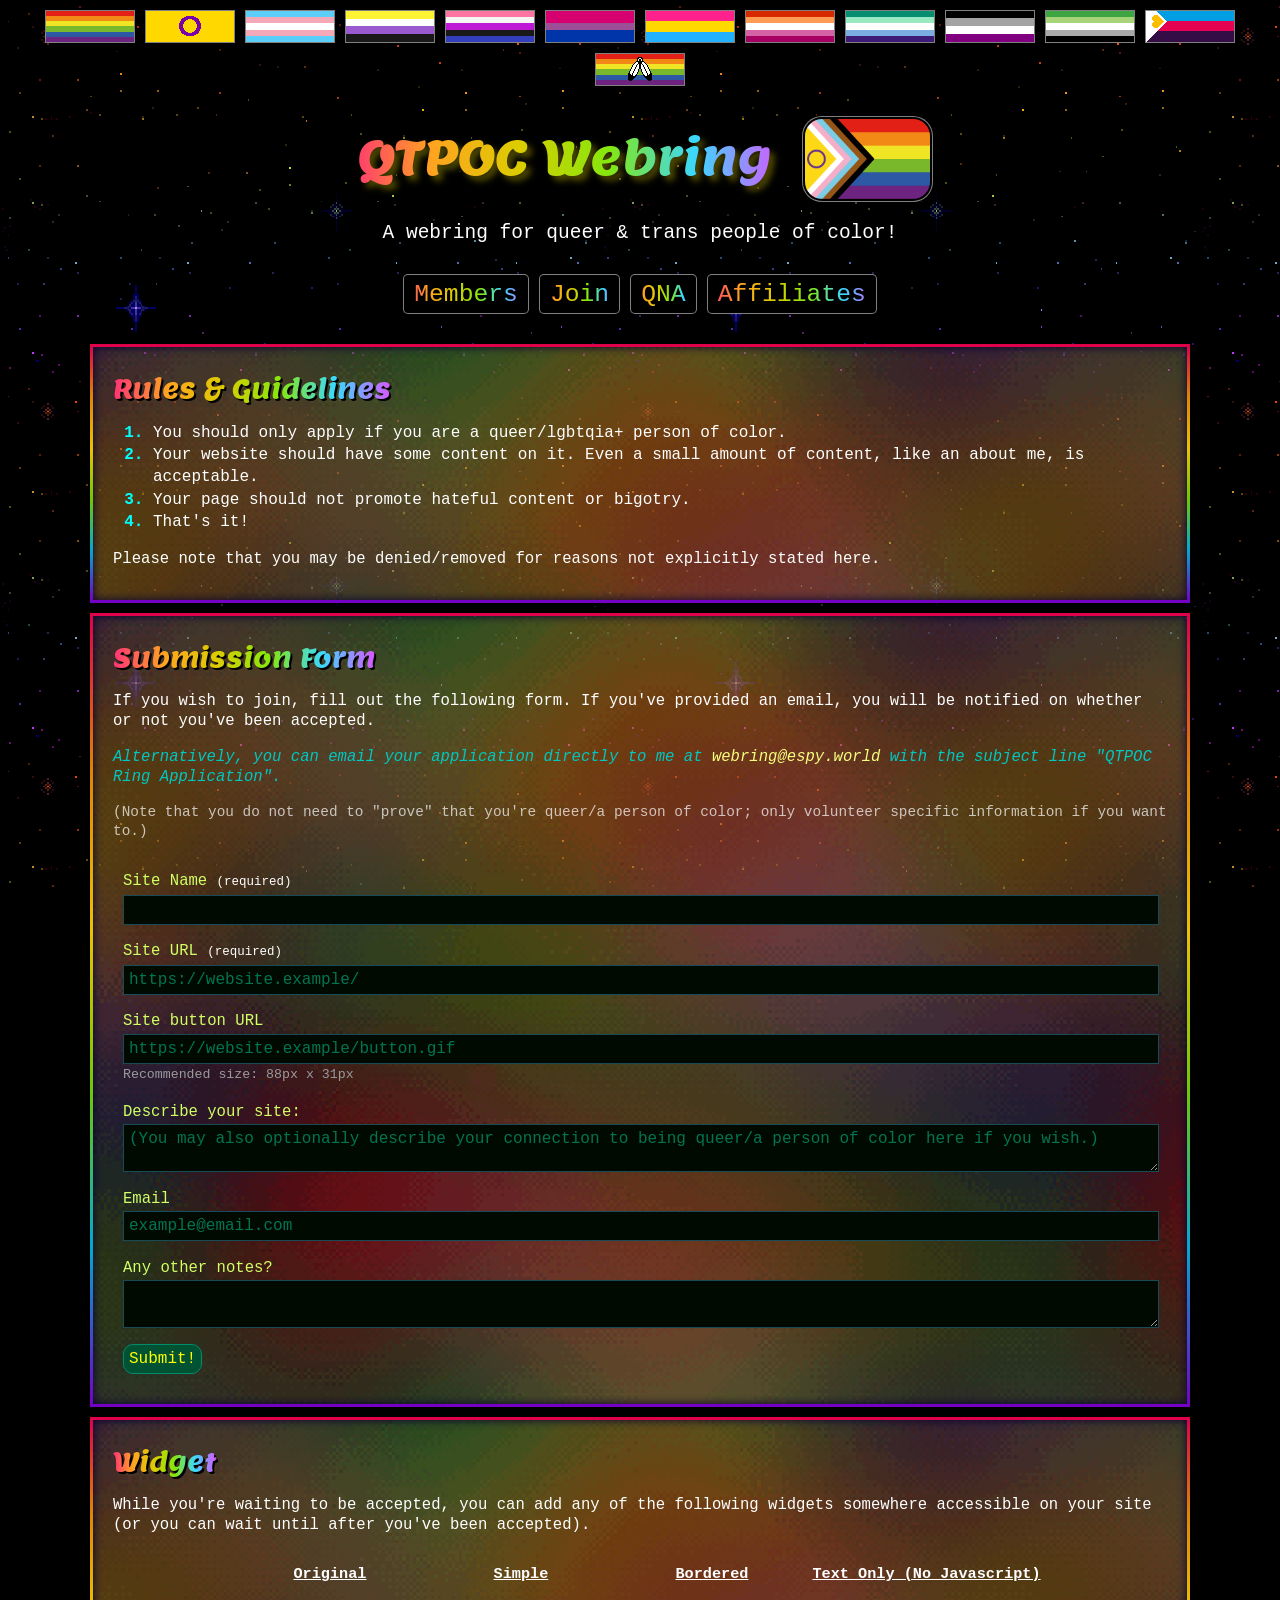
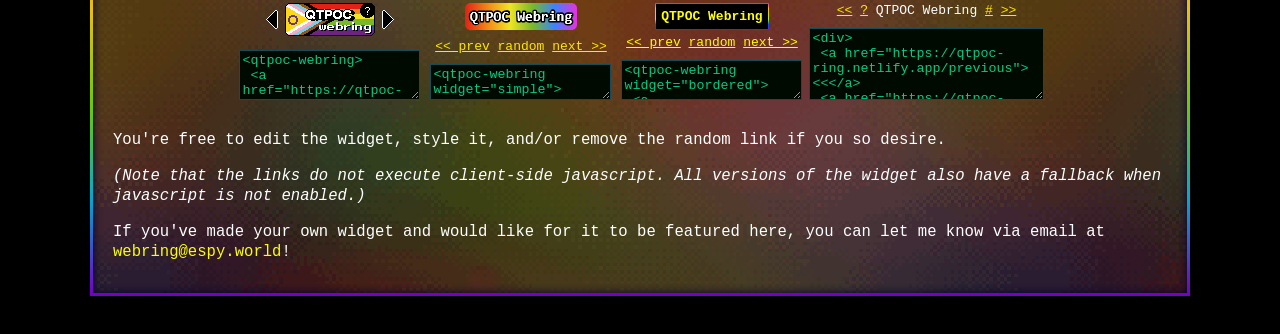
<file: join.html>
<!doctype html>

<head>
	<meta
		content="width=device-width, initial-scale=1.0, viewport-fit=contain"
		name="viewport"
	/>
	<link
		href="https://fonts.googleapis.com/css2?family=Lemon&amp;display=swap"
		rel="stylesheet"
	/>
	<link href="/style.css" rel="stylesheet" />
	<title>QTPOC Webring</title>
</head>
<body>
	<div class="wrapper">
		<img id="progress" src="/assets/progress-button.png" />
		<div class="buttons">
			<!-- I (Espy) made these buttons (with the exception of the polyamory one from rainy.gay). Feel free to use them, no attribution required! It's not like I own these designs! -->
			<img id="pride" src="/assets/pride-button.png" />
			<img id="intersex" src="/assets/intersex-button.png" />
			<img id="trans" src="/assets/trans-button.png" />
			<img id="nb" src="/assets/nb-button.png" />
			<img id="genderfluid" src="/assets/genderfluid-button.png" />
			<img id="bi" src="/assets/bi-button.png" />
			<img id="pan" src="/assets/pan-button.png" />
			<img id="lesbian" src="/assets/lesbian-button.png" />
			<img id="mlm" src="/assets/mlm-button.png" />
			<img id="ace" src="/assets/ace-button.png" />
			<img id="aro" src="/assets/aro-button.png" />
			<img id="polyamory" src="/assets/polyamory-button.png" />
			<img id="two-spirit" src="/assets/two-spirit-button.png" />
		</div>
		<div id="header">
			<h1 id="title"><a href="/">QTPOC Webring</a></h1>
			<img id="flag" src="/assets/progress-flag.png" />
		</div>
		<p id="desc">A webring for queer &amp; trans people of color!</p>
		<div id="quicklinks">
			<a href="/index.html#members">Members</a>
			<a href="/join.html">Join</a>
			<a href="/index.html#qna">QNA</a>
			<a href="/index.html#affiliates">Affiliates</a>
		</div>
		<div class="container">
			<h1>Rules &amp; Guidelines</h1>
			<ol>
				<li>
					You should only apply if you are a queer/lgbtqia+ person of color.
				</li>
				<li>
					Your website should have some content on it. Even a small amount of
					content, like an about me, is acceptable.
				</li>
				<li>Your page should not promote hateful content or bigotry.</li>
				<li>That's it!</li>
			</ol>
			<p>
				Please note that you may be denied/removed for reasons not explicitly
				stated here.
			</p>
		</div>
		<div class="container">
			<h1>Submission Form</h1>
			<p>
				If you wish to join, fill out the following form. If you've provided an
				email, you will be notified on whether or not you've been accepted.
			</p>
			<p class="alternative">
				Alternatively, you can email your application directly to me at
				<span class="email"
					>webr<span class="e-m-a">a3645778631892l</span>ing@es<span class="i-l"
						>y904378323124d</span
					>py.world</span
				>
				with the subject line "QTPOC Ring Application".
			</p>
			<p style="font-size: 0.9rem; opacity: 0.7">
				(Note that you do not need to "prove" that you're queer/a person of
				color; only volunteer specific information if you want to.)
			</p>

			<form action="/success.html" method="POST" name="qtpocapp" netlify="">
				<p>
					<label
						><span>Site Name <span class="req">(required)</span></span
						><input name="sitename" required="" type="text"
					/></label>
				</p>
				<p>
					<label
						><span>Site URL <span class="req">(required)</span></span
						><input
							name="siteurl"
							placeholder="https://website.example/"
							required=""
							type="url"
					/></label>
				</p>
				<p>
					<label
						>Site button URL<input
							name="sitebuttonurl"
							placeholder="https://website.example/button.gif"
							type="url"
					/></label>
					<span class="footnote">Recommended size: 88px x 31px</span>
				</p>
				<p>
					<label
						>Describe your site:
						<textarea
							name="description"
							placeholder="(You may also optionally describe your connection to being queer/a person of color here if you wish.)"
							type="text"
						></textarea>
					</label>
				</p>
				<p>
					<label
						>Email<input
							name="email"
							placeholder="example@email.com"
							type="email"
					/></label>
				</p>
				<p>
					<label
						>Any other notes?
						<textarea name="notes" placeholder="" type="text"></textarea>
					</label>
				</p>
				<p>
					<button type="submit">Submit!</button>
				</p>
			</form>
		</div>
		<div class="container">
			<h1>Widget</h1>
			<p>
				While you're waiting to be accepted, you can add any of the following
				widgets somewhere accessible on your site (or you can wait until after
				you've been accepted).
			</p>
			<div id="widgets">
				<!-- Original -->
				<div class="widget-wrapper">
					<h3>Original</h3>
					<div style="display: flex; align-items: center">
						<a
							href="https://qtpoc-ring.netlify.app/previous"
							style="margin-right: 7px"
							><img src="/assets/widget-arrow-left.png"
						/></a>
						<a href="https://qtpoc-ring.netlify.app">
							<div style="position: relative">
								<a href="https://qtpoc-ring.netlify.app"
									><img src="/assets/widget.png"
								/></a>
								<a
									href="https://qtpoc-ring.netlify.app/random"
									style="position: absolute; right: 0px; top: 0px"
								>
									<img src="/assets/widget-random.png" />
								</a>
							</div>
						</a>
						<a
							href="https://qtpoc-ring.netlify.app/next"
							style="margin-left: 7px"
							><img src="/assets/widget-arrow-right.png"
						/></a>
					</div>
					<textarea>
<qtpoc-webring>
 <a href="https://qtpoc-ring.netlify.app/previous">&lt;&lt;</a>
 <a href="https://qtpoc-ring.netlify.app/random">?</a>
 <span>QTPOC Webring</span>
 <a href="https://qtpoc-ring.netlify.app">#</a>
 <a href="https://qtpoc-ring.netlify.app/next">&gt;&gt;</a>
</qtpoc-webring>
<script async="" charset="utf-8" src="https://qtpoc-ring.netlify.app/embed.js"></script>
					</textarea
					>
				</div>
				<!-- Simple -->
				<div class="widget-wrapper">
					<h3>Simple</h3>
					<div
						style="
							display: flex;
							flex-direction: column;
							gap: 5px;
							align-items: center;
						"
					>
						<a href="https://qtpoc-ring.netlify.app"
							><img src="/assets/widget-simple.png"
						/></a>
						<div>
							<a href="https://qtpoc-ring.netlify.app/previous"
								>&lt;&lt; prev</a
							>
							<a href="https://qtpoc-ring.netlify.app/random">random</a>
							<a href="https://qtpoc-ring.netlify.app/next">next &gt;&gt;</a>
						</div>
					</div>
					<textarea>
<qtpoc-webring widget="simple">
 <a href="https://qtpoc-ring.netlify.app/previous">&lt;&lt;</a>
 <a href="https://qtpoc-ring.netlify.app/random">?</a>
 <span>QTPOC Webring</span>
 <a href="https://qtpoc-ring.netlify.app">#</a>
 <a href="https://qtpoc-ring.netlify.app/next">&gt;&gt;</a>
</qtpoc-webring>
<script async="" charset="utf-8" src="https://qtpoc-ring.netlify.app/embed.js"></script>
					</textarea
					>
				</div>
				<!-- Bordered -->
				<div class="widget-wrapper">
					<h3>Bordered</h3>
					<div
						style="
							display: flex;
							flex-direction: column;
							gap: 5px;
							align-items: center;
						"
					>
						<a href="https://qtpoc-ring.netlify.app"
							><span
								style="
									display: inline-block;
									padding: 5px;
									border: 1px solid rgb(255, 255, 255);
									border-image: linear-gradient(
										180deg,
										rgb(226, 22, 192) 0%,
										rgb(242, 191, 23) 20%,
										rgb(223, 211, 0) 40%,
										rgb(157, 250, 44) 60%,
										rgb(12, 77, 255) 80%,
										rgb(104, 31, 199) 100%
									);
									border-image-slice: 1;
									background: black;
									font-weight: bold;
									color: yellow;
								"
								>QTPOC Webring</span
							></a
						>
						<div>
							<a
								href="https://qtpoc-ring.netlify.app/previous"
								style="color: yellow"
								>&lt;&lt; prev</a
							>
							<a
								href="https://qtpoc-ring.netlify.app/random"
								style="color: yellow"
								>random</a
							>
							<a
								href="https://qtpoc-ring.netlify.app/next"
								style="color: yellow"
								>next &gt;&gt;</a
							>
						</div>
					</div>
					<textarea>
<qtpoc-webring widget="bordered">
 <a href="https://qtpoc-ring.netlify.app/previous">&lt;&lt;</a>
 <a href="https://qtpoc-ring.netlify.app/random">?</a>
 <span>QTPOC Webring</span>
 <a href="https://qtpoc-ring.netlify.app">#</a>
 <a href="https://qtpoc-ring.netlify.app/next">&gt;&gt;</a>
</qtpoc-webring>
<script async="" charset="utf-8" src="https://qtpoc-ring.netlify.app/embed.js"></script>
					</textarea
					>
				</div>
				<!-- Text Only -->
				<div class="widget-wrapper">
					<h3>Text Only (No Javascript)</h3>
					<div style="width: fit-content; margin: auto">
						<a href="https://qtpoc-ring.netlify.app/previous">&lt;&lt;</a>
						<a href="https://qtpoc-ring.netlify.app/random">?</a>
						<span>QTPOC Webring</span>
						<a href="https://qtpoc-ring.netlify.app">#</a>
						<a href="https://qtpoc-ring.netlify.app/next">&gt;&gt;</a>
					</div>
					<textarea style="width: 100%">
<div>
 <a href="https://qtpoc-ring.netlify.app/previous">&lt;&lt;</a>
 <a href="https://qtpoc-ring.netlify.app/random">?</a>
 <span>QTPOC Webring</span>
 <a href="https://qtpoc-ring.netlify.app">#</a>
 <a href="https://qtpoc-ring.netlify.app/next">&gt;&gt;</a>
</div>
</textarea
					>
				</div>
			</div>
			<p>
				You're free to edit the widget, style it, and/or remove the random link
				if you so desire.
			</p>
			<p>
				<i
					>(Note that the links do not execute client-side javascript. All
					versions of the widget also have a fallback when javascript is not
					enabled.)</i
				>
			</p>
			<p>
				If you've made your own widget and would like for it to be featured
				here, you can let me know via email at
				<span class="email"
					>webr<span class="e-m-a">a3645778631892l</span>ing@es<span class="i-l"
						>y904378323124d</span
					>py.world</span
				>!
			</p>
		</div>
	</div>
</body>
</file>
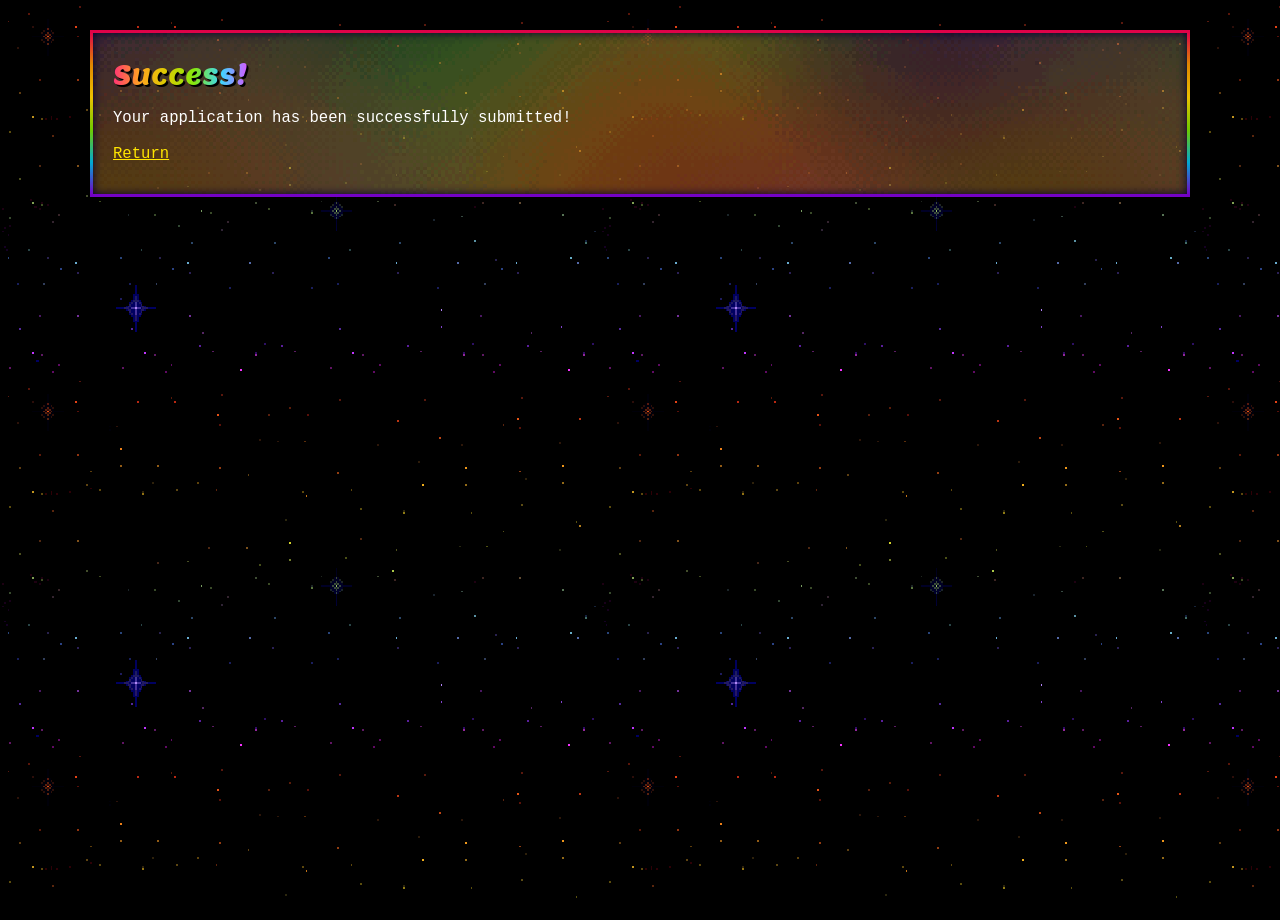
<file: success.html>
<!DOCTYPE html>

<head>
	<meta
		content="width=device-width, initial-scale=1.0, viewport-fit=contain"
		name="viewport"
	/>
	<link
		href="https://fonts.googleapis.com/css2?family=Lemon&amp;display=swap"
		rel="stylesheet"
	/>
	<link href="/style.css" rel="stylesheet" />
	<title>QTPOC Webring</title>
</head>
<body>
	<div class="wrapper">
		<div class="container">
			<h1 id="members">Success!</h1>
			<p>Your application has been successfully submitted!</p>
			<p><a href="/">Return</a></p>
		</div>
	</div>
</body>
</file>
<file: style.css>
html {
    background: black;
    scrollbar-color: rgb(100, 100, 100) rgb(37, 37, 37);
}
textarea {
    scrollbar-color: initial;
}
body {
    font-family: monospace;
    background: black;
    background: url("/assets/stars.png");
    background-blend-mode: multiply;
    background-attachment: fixed;
    image-rendering: pixelated;
    background-size: 600px;
    color: white;
    margin: 0;
}
li {
    font-size: 1.1em;
}
hr {
    color: rgb(179, 179, 0);
    border-style: none none solid none;
}
b {
    color: rgb(131, 255, 207);
}
code {
    background-color: rgb(7, 7, 7);
    color: rgb(177, 177, 177);
    padding: 2px 4px;
    font-size: 0.9em;
}

/* Email */
.e-m-a,
.i-l {
    display: none; /* Spam prevention */
}
.email {
    color: rgb(251, 255, 0);
}

/* Buttons */
.buttons {
    display: flex;
    gap: 10px;
    width: fit-content;
    margin: auto;
    flex-wrap: wrap;
    align-items: center;
    justify-content: center;
}
.buttons img,
#progress {
    border: 1px solid rgba(255, 255, 255, 0.5);
    width: 88px;
    height: 31px;
}
#progress {
    display: none;
}

/* Header */
#header {
    display: flex;
    gap: 20px;
    margin-top: 20px;
    max-width: 100%;
}
#flag {
    width: 125px;
    object-fit: cover;
    image-rendering: auto;
    border-radius: 20px;
    padding: 2px;
    background: black;
    border: 1px solid rgba(255, 255, 255, 0.5);
}
#title {
    background: white;
    background: linear-gradient(
        90deg,
        rgb(255, 50, 118),
        rgb(255, 165, 31),
        rgb(219, 205, 0),
        rgb(133, 231, 14),
        rgb(59, 216, 255),
        rgb(216, 87, 255)
    );
    background-clip: text;
    color: transparent;
    background-size: cover;
    margin: 0px auto;
    width: 415px;
    font-size: 3em;
    text-shadow: none;
    filter: drop-shadow(5px 5px 3px rgba(255, 238, 0, 0.3));
    padding: 10px;
    text-align: center;
}
#title a {
    text-decoration: none;
    color: transparent;
}
#desc {
    margin: 0;
    margin-top: 10px;
    margin-bottom: 20px;
    font-size: 1.5em;
    text-shadow: 2px 2px 0px black;
    text-align: center;
    padding: 0px 10px;
}

/* Containers */
.wrapper {
    margin: 0px auto;
    padding: 10px 0px;
    width: 100%;
    display: flex;
    flex-direction: column;
    gap: 10px;
    align-items: center;
    min-height: 100dvh;
}
.wrapper > :last-child {
    margin-bottom: 20px;
}
.wrapper > :first-child {
    margin-top: 20px;
}
.container {
    width: 100%;
    max-width: 1100px;
    background: url("/assets/background.png");
    background-size: 900px;
    padding: 20px;
    border: 3px outset rgb(116, 31, 31);
    border-image: linear-gradient(
        180deg,
        rgb(223, 0, 74),
        rgb(224, 135, 0),
        rgb(236, 193, 0),
        rgb(111, 202, 0),
        rgb(0, 169, 211),
        rgb(118, 0, 197)
    );
    border-image-slice: 1;
    color: white;
    box-sizing: border-box;
    box-shadow: 0px 0px 10px rgba(5, 1, 49, 1) inset;
}
.container p {
    font-size: 1.2em;
    line-height: 1.3em;
}
.container p:last-child {
    margin-bottom: 10px;
}
h1 {
    font-family: "Lemon", system-ui;
    font-size: 1.6em;
    font-weight: normal;
    margin-top: 5px;
    background: white;
    background: linear-gradient(
        90deg,
        rgb(255, 50, 118),
        rgb(255, 165, 31),
        rgb(219, 205, 0),
        rgb(133, 231, 14),
        rgb(59, 216, 255),
        rgb(216, 87, 255)
    );
    background-size: cover;
    background-clip: text;
    color: transparent;
    width: fit-content;
    filter: drop-shadow(2px 2px 0px black);
}
h2 {
    background: white;
    background: linear-gradient(
        90deg,
        rgb(255, 191, 54),
        rgba(239, 229, 36, 1),
        rgb(168, 255, 61)
    );
    background-size: cover;
    background-clip: text;
    color: transparent;
    width: fit-content;
}
li {
    line-height: 1.4em;
    font-size: 1rem;
}
li::marker {
    color: cyan;
    font-weight: bold;
}

/* Quicklink */
#quicklinks {
    display: flex;
    flex-wrap: wrap;
    align-items: center;
    justify-content: center;
    gap: 10px;
    font-size: 1.9em;
    margin-bottom: 20px;
}
#quicklinks a {
    text-decoration: none;
    padding: 5px 10px;
    color: white;
    background: black;
    background: linear-gradient(
        90deg,
        rgb(255, 50, 118),
        rgb(255, 165, 31),
        rgb(219, 205, 0),
        rgb(133, 231, 14),
        rgb(59, 216, 255),
        rgb(216, 87, 255)
    );
    background-size: cover;
    background-clip: text;
    color: transparent;
    border-radius: 5px;
    border: 1px solid rgba(255, 255, 255, 0.5);
    backdrop-filter: brightness(0);
}
#quicklinks a:hover {
    background: rgb(247, 255, 139);
    color: black;
}

/* Members */
table {
    border-collapse: collapse;
    font-size: 1.1em;
}
td {
    border-top: 1px dashed rgba(255, 255, 255, 0.3);
    padding: 8px 10px;
    vertical-align: top;
    display: flex;
    gap: 10px;
}
tbody > :nth-child(2n) {
    background-color: rgba(0, 0, 0, 0.397);
}
tr:nth-child(1) td {
    border-top: none;
}
#members-wrapper {
    max-height: 1000px;
    overflow-y: scroll;
    scrollbar-width: thin;
    border: 1px solid rgb(172, 99, 4);
    scrollbar-color: #f7b910 #b67b0d;
    padding: 0px 0px;
    background: rgba(0, 0, 0, 0.4);
    image-rendering: pixelated;
}
a {
    color: rgb(255, 230, 0);
}
a:hover {
    color: white;
}
.member-links img, .button-link {
    width: 88px;
    height: 31px;
}
.member-links {
    display: flex;
    flex: 2.3;
    gap: 10px;
    align-items: center;
}
.member-links :last-child {
    margin: auto;
    text-align: center;
}
.member-desc {
    flex: 6;
    height: fit-content;
    margin: auto 0;
    text-align: left;
    line-height: 1.3em;
}
.member-desc.empty {
    color: gray;
}

/* Widgets */
#widgets {
    display: flex;
    gap: 10px;
    justify-content: center;
    margin: 30px 0px;
    flex-wrap: wrap;
}
.widget {
    width: fit-content;
}
.widget-wrapper {
    display: flex;
    flex-direction: column;
    gap: 10px;
    align-items: center;
}
.widget-wrapper textarea {
    flex-grow: 1;
}
.widget-wrapper h3 {
    text-decoration: underline;
    margin: 0;
    margin-bottom: 10px;
}
#widgets textarea {
    background: rgb(0, 10, 0);
    border: 1px solid rgb(24, 74, 87);
    color: rgb(0, 204, 136);
}

/* Form */
form {
    padding: 0px 10px;
    margin: 30px auto 0px auto;
}
form label {
    color: rgb(209, 255, 101);
    line-height: 1.5em;
        display: flex;
    flex-direction: column;
}
form .required-note, form label .req {
    color: rgb(255, 255, 255);
    font-size: 0.8em;
}
.required-note {
    font-size: 0.8rem !important;
}
input::placeholder, textarea::placeholder {
    color: rgba(0, 223, 167, 0.5);
}
form input, form textarea {
    width: calc(100% - 10px);
    padding: 5px;
    background: rgb(0, 10, 0);
    border: 1px solid rgb(24, 74, 87);
    color: rgb(236, 255, 184);
    font-size: 1rem;
    font-family: monospace;
}
input:focus {
    outline: 1px solid rgb(182, 170, 0);
}
form input[name="description"] {
    text-align: top;
}
.alternative {
    color: rgb(0, 199, 192);
    font-style: italic;
}
.alternative .email {
    color: rgb(246, 255, 126);
}
form button {
    background-color: rgb(0, 82, 50);
    color: yellow;
    font-family: monospace;
    padding: 5px;
    border-radius: 10px;
    font-size: 1rem;
    border: 1px solid rgb(0, 138, 108);
}
form button:hover {
    cursor: pointer;
    border-color: rgb(0, 255, 242);
    color: white;
    background-color: rgb(5, 117, 74);
}
.footnote {
    font-size: 0.85em;
    color: rgb(155, 155, 155);
}

/* Small screen styling */
@media screen and (max-width: 620px) {
    body {
        margin: 10px 0;
    }
    .container {
        padding: 10px 15px;
    }
    .container > p, li {
        font-size: 0.95rem;
    }
    #members-container {
        padding: 10px 0px;
    }
    #members-container > *:not(#members-wrapper) {
        padding: 0px 15px;
    }
    #members-wrapper {
        overflow-y: hidden;
        max-height: unset;
        border-left: none;
        border-right: none;
    }
    #flag {
        display: none;
    }
    .buttons {
        order: 999;
        padding: 5px;
    }
    #progress {
        display: block;
    }
    #header {
        margin-top: 0px;
    }
    #title {
        font-size: 2.4em;
        filter: drop-shadow(2px 2px 2px rgba(255, 238, 0, 0.4));
    }
    #quicklinks,
    #desc,
    #progress {
        z-index: 1;
    }
    td {
        flex-direction: column;
    }
    .member-links .empty {
        display: none;
    }
    .member-links :last-child {
        margin: 0;
    }
    textarea[name="description"] {
        height: 60px;
    }
    .wrapper > :last-child {
        margin-bottom: 5px;
    }
    .wrapper > :first-child {
        margin-top: 5px;
    }
    .member-desc.empty {
        display: none;
    }
    form input, form textarea {
        font-size: 0.9em;
    }
}
</file>
